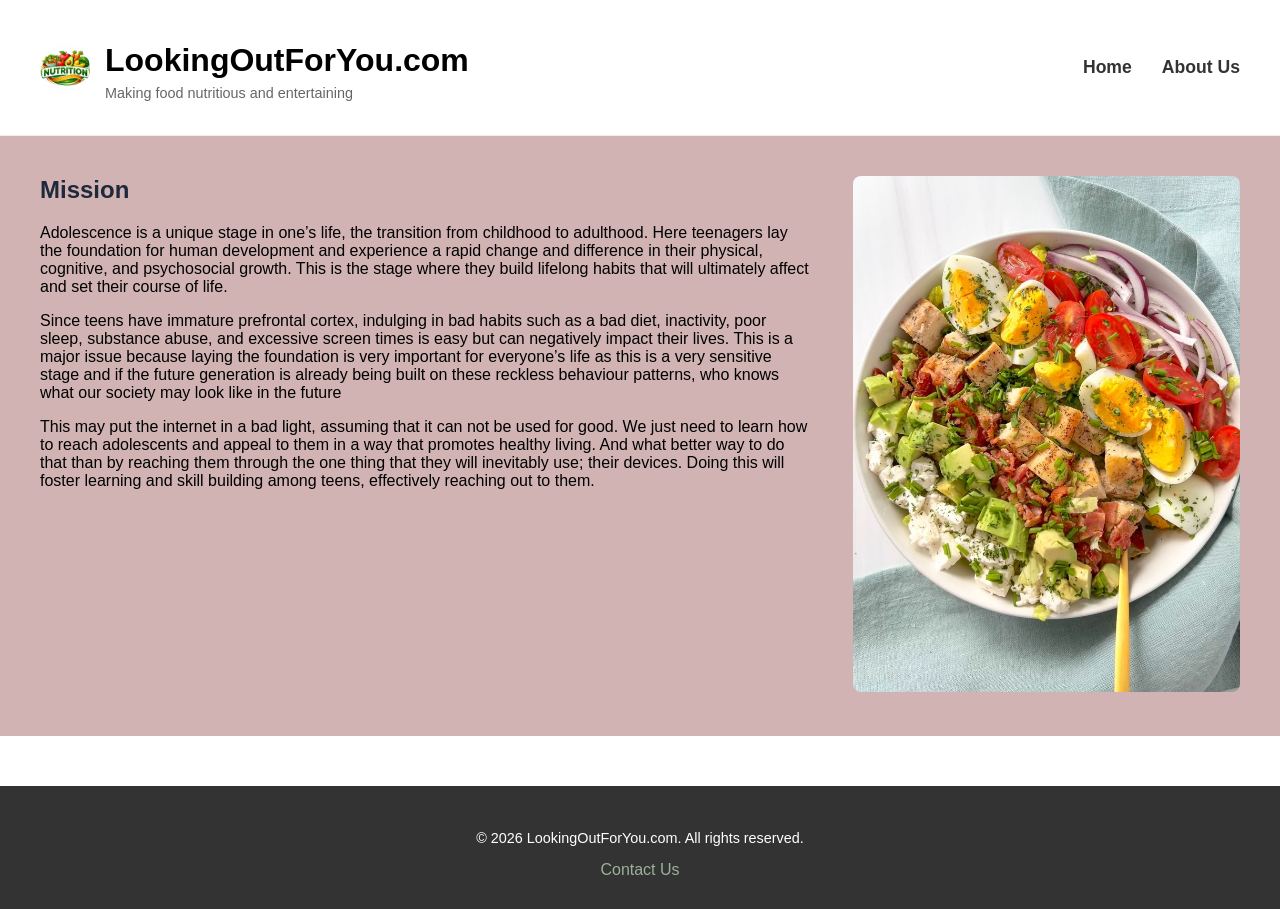
<file: about.html>
<!DOCTYPE html>
<html lang="en">
<head>
    <meta charset="UTF-8">
    <meta name="viewport" content="width=device-width, initial-scale=1.0">
    <title>LookingOutForYou - Nutrition</title>
    <link rel="stylesheet" href="style.css">
</head>
<body>

    <header>
        <div class="logo-area">
            <img src="logo.png" class="logo-image">

            <div>
                <h1>LookingOutForYou.com</h1>
                <p>Making food nutritious and entertaining</p>
            </div>
        </div>
        <nav class="main-nav">
            <ul>
                <li><a href="index.html">Home</a></li>
                <li><a href="about.html">About Us</a></li>
            </ul>
        </nav>
    </header>

<section class="mission-container">
    <div class="mission-text">
        <h2>Mission</h2>
        <p>Adolescence is a unique stage in one’s life, the transition from childhood to adulthood. Here teenagers lay the foundation for human development and experience a rapid change and difference in their physical, cognitive, and psychosocial growth. This is the stage where they build lifelong habits that will ultimately affect and set their course of life.</p>
        <p>Since teens have immature prefrontal cortex, indulging in bad habits such as a bad diet, inactivity, poor sleep, substance abuse, and excessive screen times is easy but can negatively impact their lives. This is a major issue because laying the foundation is very important for everyone’s life as this is a very sensitive stage and if the future generation is already being built on these reckless behaviour patterns, who knows what our society may look like in the future</p>
        <p>This may put the internet in a bad light, assuming that it can not be used for good. We just need to learn how to reach adolescents and appeal to them in a way that promotes healthy living. And what better way to do that than by reaching them through the one thing that they will inevitably use; their devices. Doing this will foster learning and skill building among teens, effectively reaching out to them.</p>
    </div>
    
    <div class="mission-image">
        <img src="healthysalad.jpg" alt="Healthy Salad">
    </div>
</section>

<footer>
    <div class="footer-content">
        <p>&copy; 2026 LookingOutForYou.com. All rights reserved.</p>
        <nav class="footer-links">
            <a href="#">Contact Us</a>
        </nav>
    </div>
</footer>

    <script src="index.js"></script>
</body>
</html>
</file>
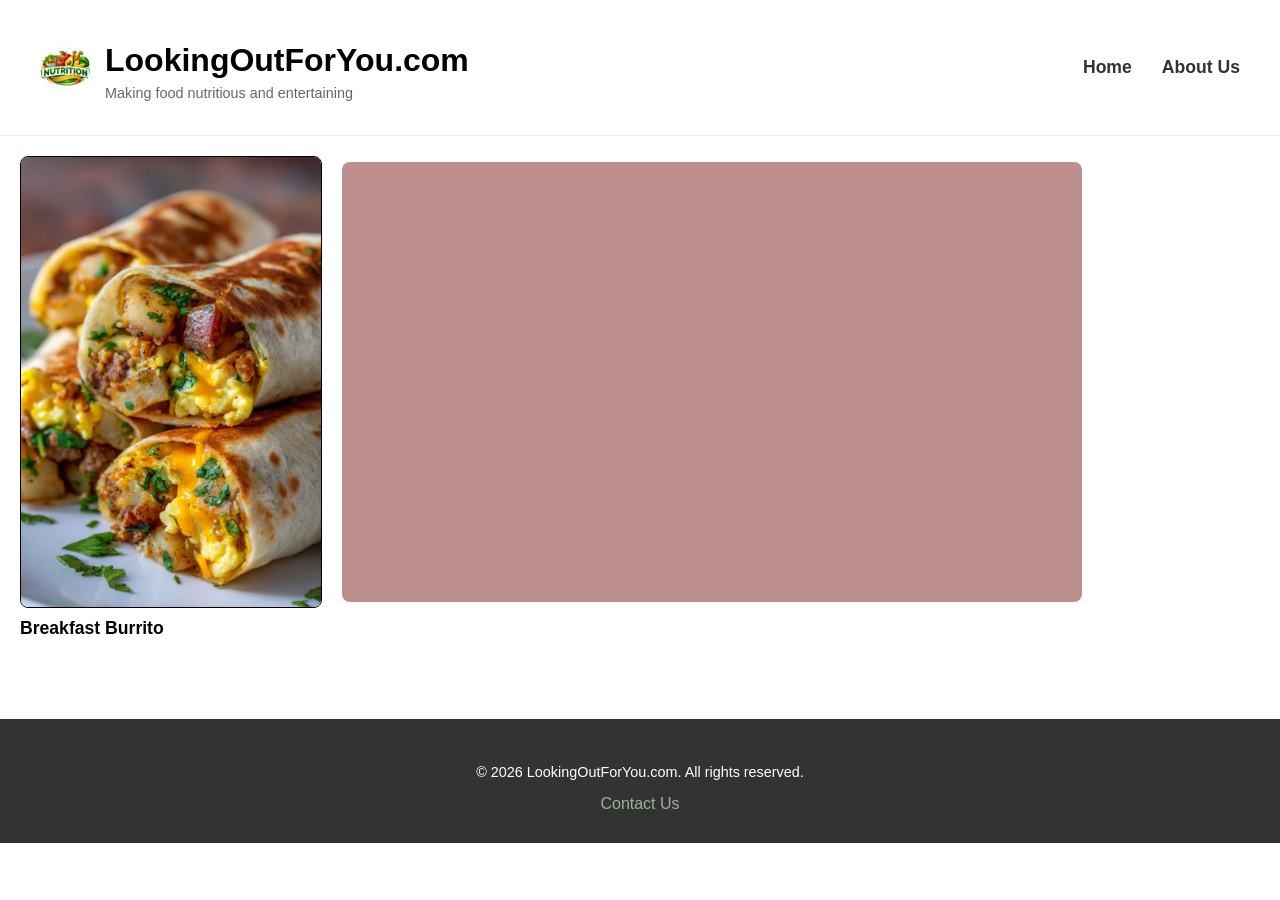
<file: Burrito.html>
<!DOCTYPE html>
<html lang="en">
<head>
    <meta charset="UTF-8">
    <meta name="viewport" content="width=device-width, initial-scale=1.0">
    <title>Document</title>
     <link rel="stylesheet" href="style.css">
</head>
<body>
    <header>
        <div class="logo-area">
            <img src="logo.png" class="logo-image">

            <div>
                <h1>LookingOutForYou.com</h1>
                <p>Making food nutritious and entertaining</p>
            </div>
        </div>
        <nav class="main-nav">
            <ul>
                <li><a href="index.html">Home</a></li>
                <li><a href="about.html">About Us</a></li>
            </ul>
        </nav>
    </header>

    
            <section class="recipe-grid">
                <div class="recipe-card">
                    <div class="content-wrapper">
                        <img src="burritobreakfast.jpg" alt="Burrito">
                    <div class="colored-square"></div>
                    </div>    
                        <h3>Breakfast Burrito</h3>
                </div>
             
                
            </section>
        
            
    <footer>
    <div class="footer-content">
        <p>&copy; 2026 LookingOutForYou.com. All rights reserved.</p>
        <nav class="footer-links">
            <a href="about.html">Contact Us</a>
        </nav>
    </div>
    </footer>
</body>
</html>
</file>
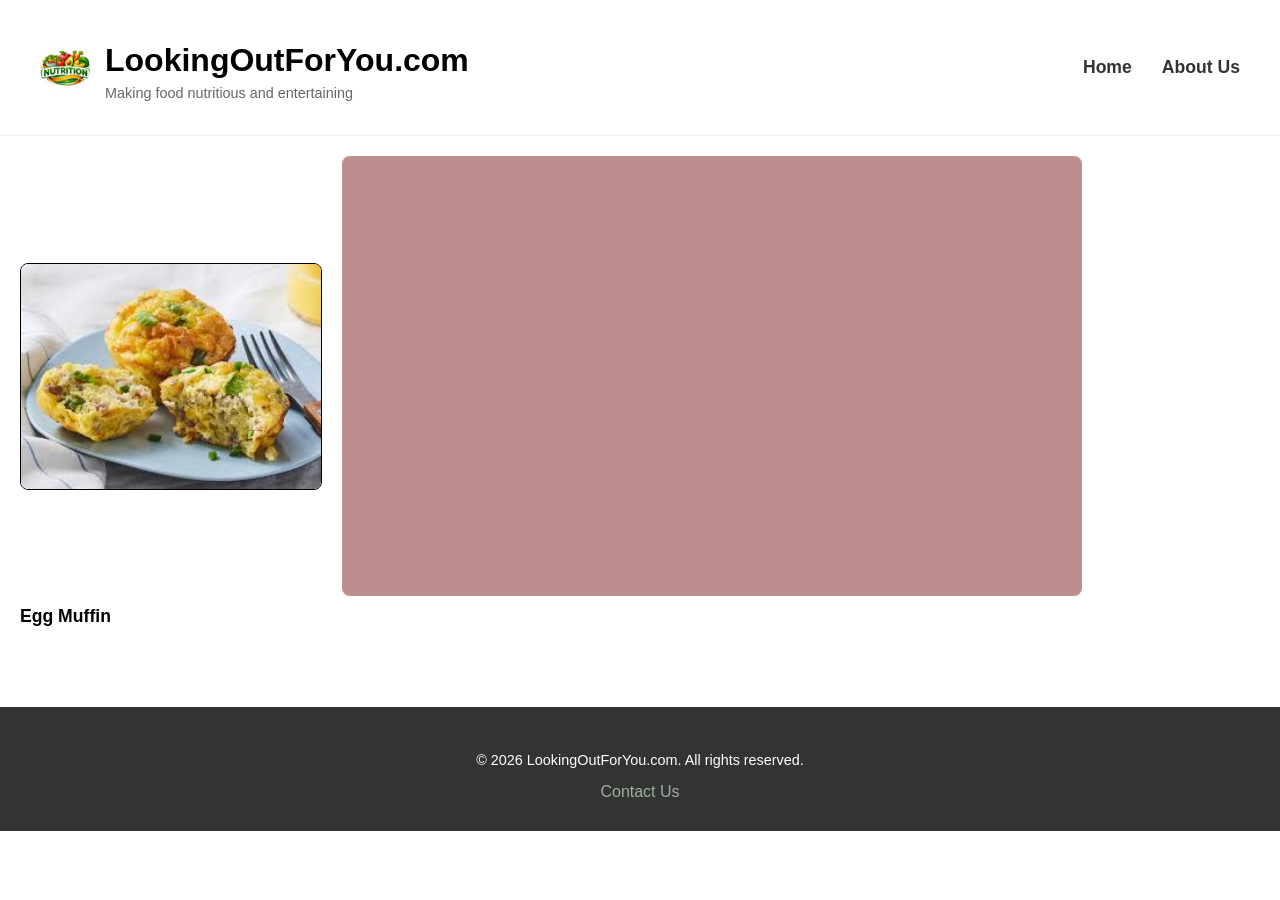
<file: EggMuffin.html>
<!DOCTYPE html>
<html lang="en">
<head>
    <meta charset="UTF-8">
    <meta name="viewport" content="width=device-width, initial-scale=1.0">
    <title>Document</title>
    <link rel="stylesheet" href="style.css">
</head>
<body>
    <header>
        <div class="logo-area">
            <img src="logo.png" class="logo-image">

            <div>
                <h1>LookingOutForYou.com</h1>
                <p>Making food nutritious and entertaining</p>
            </div>
        </div>
        <nav class="main-nav">
            <ul>
                <li><a href="index.html">Home</a></li>
                <li><a href="about.html">About Us</a></li>
            </ul>
        </nav>
    </header>

     <section class="recipe-grid">
                <div class="recipe-card">
                    <div class="content-wrapper">
                        <img src="eggmuffin.jpeg" alt="Egg Muffin">
                    <div class="colored-square"></div>
                    </div>    
                        <h3>Egg Muffin</h3>
                </div>
             
                
            </section>

    <footer>
    <div class="footer-content">
        <p>&copy; 2026 LookingOutForYou.com. All rights reserved.</p>
        <nav class="footer-links">
            <a href="about.html">Contact Us</a>
        </nav>
    </div>
    </footer>

</body>
</html>
</file>
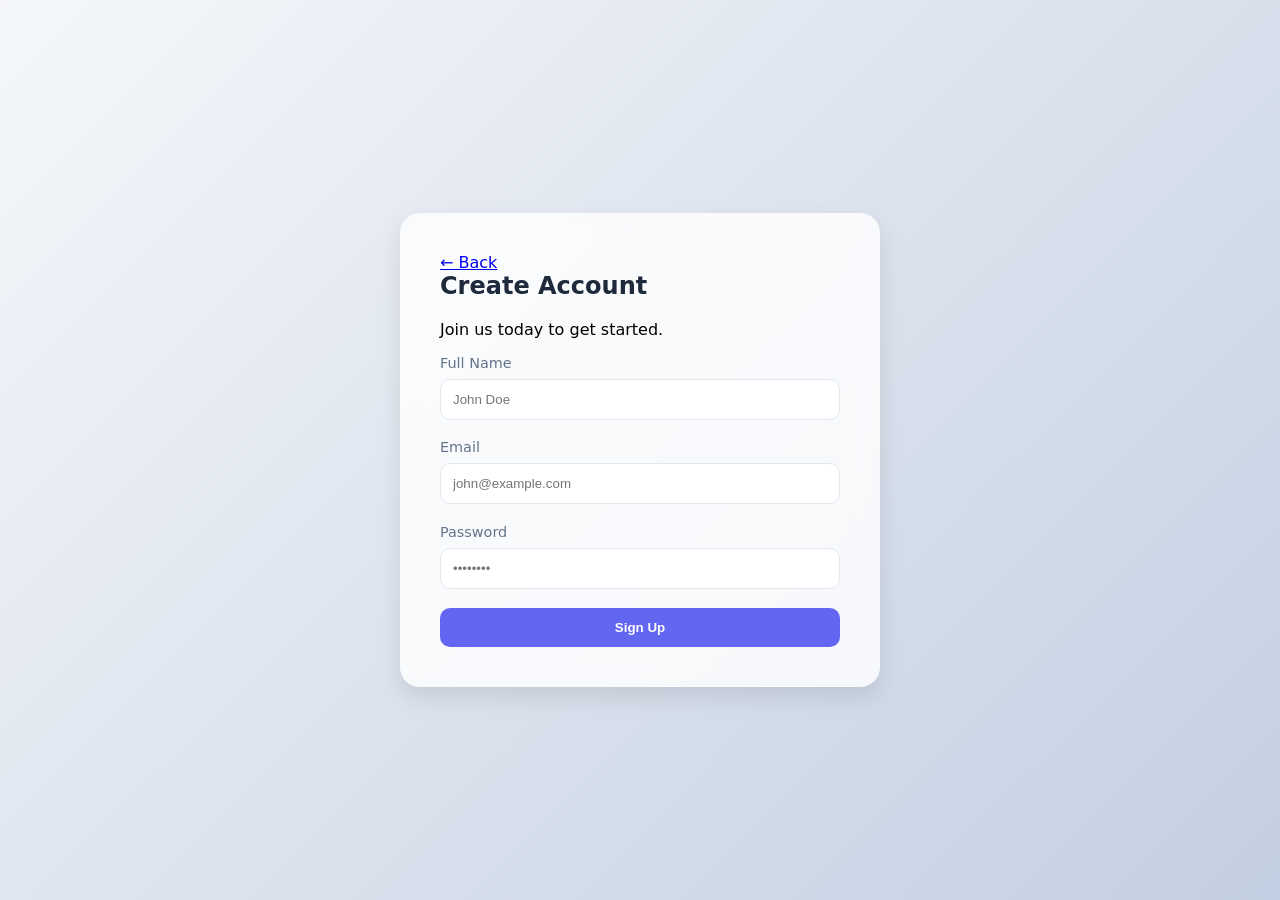
<file: signup.html>
<!DOCTYPE html>
<html lang="en">
<head>
    <meta charset="UTF-8">
    <meta name="viewport" content="width=device-width, initial-scale=1.0">
    <title>LookingOutForYou - Nutrition</title>
    <link rel="stylesheet" href="style.css">
</head>
<body>

<div class="signup-page">
  <form class="signup-card" action="index.html" method="get">
  <a href="index.html" class="back-link">← Back</a>
    <h2>Create Account</h2>
    <p>Join us today to get started.</p>
    
    <div class="input-group">
      <label for="name">Full Name</label>
      <input type="text" id="name" placeholder="John Doe" required>
    </div>
    
    <div class="input-group">
      <label for="email">Email</label>
      <input type="email" id="email" placeholder="john@example.com" required>
    </div>
    
    <div class="input-group">
      <label for="password">Password</label>
      <input type="password" id="password" placeholder="••••••••" required>
    </div>
    
    <button type="submit" onclick="window.location.href='index.html'; return false;">Sign Up</button>
    
  </form>
</div>

</body>
</html>
</file>
<file: style.css>
body {
    font-family: Arial, sans-serif;
    margin: 0;
    background-color: #fff;
}

header {
    display: flex;
    justify-content: space-between;
    align-items: center;
    padding: 20px 40px;
    width: 100%;
    box-sizing: border-box;
}

.logo-area { display: flex; align-items: center; }
.logo-image {
    width: 50px;        
    height: 50px;        
    object-fit: cover;   
    border-radius: 50%;  
    margin-right: 15px;
}


.hero {
    height: 250px;
    background: url('food.jpg') center/cover;
    display: flex;
    justify-content: center;
    align-items: center;
}

.sign-up {
    padding: 10px 30px;
    border-radius: 20px;
    border: 1px solid #333;
    background: rgba(255,255,255,0.8);
    cursor: pointer;
}


.main-wrapper {
    display: flex;
}

main {
    flex: 3;
}

.filter-bar {
    background-color: #c49999; 
    padding: 20px;
    display: flex;
    gap: 20px;
    align-items: center;
}

.recipe-grid {
    display: grid;
    grid-template-columns: repeat(auto-fit, minmax(200px, 1fr));
    gap: 20px;
    padding: 20px;
}

.recipe-card img { width: 100%; max-width: 300px; height: auto;  border-radius: 8px;  border: 1px solid #000; }
.recipe-card h3 { font-size: 1.1rem; margin: 10px 0; }
.recipe-card p { font-size: 0.85rem; color: #444; }


.sidebar {
    flex: 1;
    background-color: #9bb19a; 
    padding: 20px;
    min-height: 100vh;
}

.sidebar-section { margin-bottom: 40px; }
.sidebar-section h3 { border-bottom: 1px solid #333; padding-bottom: 5px; }
.sidebar-section ul { list-style: none; padding: 0; }
.sidebar-section li { margin: 10px 0; font-size: 0.9em; }


.coin-icon {
    background: #ffd700;
    border-radius: 50%;
    padding: 2px 6px;
    font-weight: bold;
    font-size: 0.8rem;
}


.main-nav ul {
    list-style: none;     
    display: flex;         
    gap: 30px;             
    margin: 0;
    padding: 0;
}

.main-nav a {
    text-decoration: none; 
    color: #333;           
    font-weight: bold;
    font-size: 1.1rem;
    transition: color 0.3s; 
}

.main-nav a:hover {
    color: #9bb19a;        
}


header {
    display: flex;
    justify-content: space-between; 
    align-items: center;
    padding: 20px 40px;
    border-bottom: 1px solid #eee; 
}


.logo-area h1 {
    margin-bottom: 0; 
    line-height: 1.2; 
}


.logo-area p {
    margin-top: 5px;  
    color: #666;      
    font-size: 0.9rem;
}

footer {
    background-color: #333; 
    color: #fff;            
    padding: 30px 40px;
    margin-top: 50px;       
    text-align: center;
}

.footer-content p {
    font-size: 0.9rem;
    margin-bottom: 15px;
}

.footer-links a {
    color: #9bb19a;         
    margin: 0 15px;
    text-decoration: none;
}

.footer-links a:hover {
    text-decoration: underline;
}

.mission-container {
    display: flex; 
    gap: 40px;
    padding: 40px;
    background-color: #d1b3b3; 
    align-items: flex-start;
}

.mission-text {
    flex: 2; 
}

.mission-image {
    flex: 1; 
}

.mission-image img {
    width: 100%;
    border-radius: 8px; 
}

h2 {
    margin-top: 0;
}


:root {
  --primary: #6366f1;
  --bg-gradient: linear-gradient(135deg, #f5f7fa 0%, #c3cfe2 100%);
}

.signup-page {
  display: flex;
  justify-content: center;
  align-items: center;
  min-height: 100vh;
  background: var(--bg-gradient);
  font-family: 'Segoe UI', system-ui, sans-serif;
}

.signup-card {
  background: rgba(255, 255, 255, 0.8);
  backdrop-filter: blur(10px);
  padding: 2.5rem;
  border-radius: 20px;
  box-shadow: 0 10px 25px rgba(0,0,0,0.1);
  width: 100%;
  max-width: 400px;
}

h2 { margin-top: 0; color: #1e293b; }

.input-group { margin-bottom: 1.2rem; }

label { display: block; margin-bottom: 0.5rem; font-size: 0.9rem; color: #64748b; }

input {
  width: 100%;
  padding: 12px;
  border: 1px solid #e2e8f0;
  border-radius: 10px;
  box-sizing: border-box; 
  transition: border-color 0.2s;
}

input:focus {
  outline: none;
  border-color: var(--primary);
  box-shadow: 0 0 0 3px rgba(99, 102, 241, 0.2);
}

button {
  width: 100%;
  padding: 12px;
  background-color: var(--primary);
  color: white;
  border: none;
  border-radius: 10px;
  font-weight: 600;
  cursor: pointer;
  transition: transform 0.1s, background-color 0.2s;
}

button:hover { background-color: #4f46e5; }
button:active { transform: scale(0.98); }


.action-btn {
    margin-right: 15px; 
    margin-bottom: 10px; 
    padding: 10px 20px;
}


.content-wrapper {
    display: flex;
    align-items: center; 
    gap: 20px;          
    margin-bottom: 10px;
}


.colored-square {
    width: 700px;              
    height: 400px;
    min-height: 200px;
    background-color: #bc8e8e; 
    border-radius: 8px; 
    padding: 20px;       
    flex-shrink: 0; 
    font-family: 'Segoe UI', Tahoma, Geneva, Verdana, sans-serif;           
}
</file>
